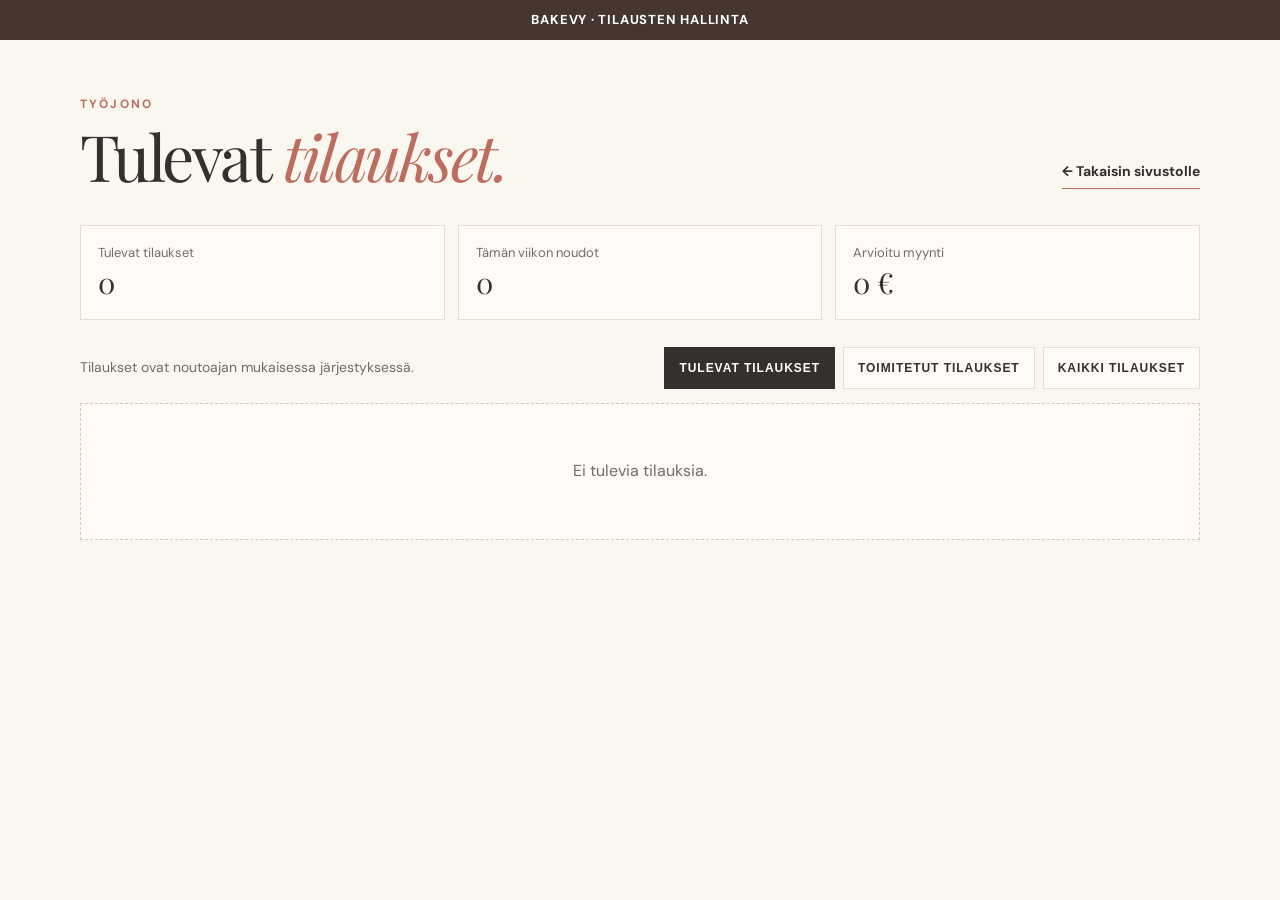
<file: tilaukset.html>
<!doctype html>
<html lang="fi">
  <head>
    <meta charset="utf-8" />
    <meta name="viewport" content="width=device-width, initial-scale=1" />
    <title>BakeVy | Tilaukset</title>
    <style>
      @import url("https://fonts.googleapis.com/css2?family=DM+Sans:wght@400;500;600;700&family=Playfair+Display:ital,wght@0,400;0,500;1,400&display=swap");
      :root {
        --cream: #faf6f0;
        --ink: #35302d;
        --muted: #716c68;
        --coral: #bd6d5d;
        --line: #e6dcd2;
        --sage: #789878;
      }
      * {
        box-sizing: border-box;
      }
      body {
        margin: 0;
        background: var(--cream);
        color: var(--ink);
        font:
          16px/1.55 "DM Sans",
          Arial,
          sans-serif;
      }
      .bar {
        background: #453730;
        color: #fff;
        padding: 10px 22px;
        text-align: center;
        font-size: 13px;
        font-weight: 700;
        letter-spacing: 0.06em;
      }
      .wrap {
        max-width: 1180px;
        margin: auto;
        padding: 55px 30px;
      }
      .top {
        display: flex;
        justify-content: space-between;
        gap: 25px;
        align-items: flex-end;
        margin-bottom: 36px;
      }
      .eyebrow {
        color: var(--coral);
        font-size: 12px;
        letter-spacing: 0.2em;
        font-weight: 700;
      }
      .top h1 {
        font:
          400 clamp(38px, 5vw, 64px)/1.05 "Playfair Display",
          serif;
        letter-spacing: -0.04em;
        margin: 8px 0 0;
      }
      .top h1 em {
        color: var(--coral);
      }
      .back {
        border-bottom: 1px solid var(--coral);
        padding-bottom: 5px;
        font-weight: 700;
        font-size: 14px;
        text-decoration: none;
        color: inherit;
      }
      .stats {
        display: grid;
        grid-template-columns: repeat(3, 1fr);
        gap: 13px;
        margin-bottom: 27px;
      }
      .stat {
        background: #fffaf6;
        border: 1px solid var(--line);
        padding: 17px;
      }
      .stat span {
        display: block;
        color: var(--muted);
        font-size: 13px;
      }
      .stat strong {
        font:
          400 29px "Playfair Display",
          serif;
      }
      .toolbar {
        display: flex;
        justify-content: space-between;
        gap: 15px;
        align-items: center;
        margin-bottom: 14px;
      }
      .toolbar p {
        margin: 0;
        color: var(--muted);
        font-size: 14px;
      }
      .order-views {
        display: flex;
        flex-wrap: wrap;
        gap: 8px;
      }
      .order-view {
        min-height: 42px;
        padding: 10px 14px;
        border: 1px solid var(--line);
        background: #fffaf6;
        color: var(--ink);
        cursor: pointer;
        font:
          700 12px Montserrat,
          sans-serif;
        letter-spacing: 0.08em;
        text-transform: uppercase;
      }
      .order-view:hover,
      .order-view.active {
        border-color: var(--ink);
        background: var(--ink);
        color: #fff;
      }
      .orders {
        display: grid;
        gap: 13px;
      }
      .order {
        background: #fffaf6;
        border: 1px solid var(--line);
        display: grid;
        grid-template-columns: 170px minmax(0, 1fr) 175px;
        gap: 25px;
        padding: 22px;
      }
      .date {
        border-right: 1px solid var(--line);
      }
      .date b {
        display: block;
        font:
          400 24px "Playfair Display",
          serif;
      }
      .date span {
        display: block;
        color: var(--muted);
        font-size: 13px;
      }
      .order h2 {
        font:
          500 22px "Playfair Display",
          serif;
        margin: 0 0 4px;
      }
      .customer {
        color: var(--muted);
        font-size: 14px;
        margin: 0 0 13px;
      }
      .items {
        display: grid;
        gap: 5px;
      }
      .item {
        display: flex;
        justify-content: space-between;
        gap: 16px;
        font-size: 14px;
      }
      .item small {
        color: var(--muted);
      }
      .selected-cake-thumb {
        width: 54px;
        height: 54px;
        flex: 0 0 54px;
        object-fit: cover;
        border: 1px solid var(--line);
      }
      .reference-images {
        display: flex;
        flex-wrap: wrap;
        gap: 8px;
        margin-top: 16px;
      }
      .reference-images b {
        width: 100%;
        font-size: 12px;
        letter-spacing: 0.08em;
        color: var(--muted);
      }
      .reference-images a {
        display: block;
      }
      .reference-images img {
        display: block;
        width: 76px;
        height: 76px;
        object-fit: cover;
        border: 1px solid var(--line);
      }
      .status {
        display: flex;
        flex-direction: column;
        align-items: stretch;
        gap: 9px;
      }
      .status label {
        font-size: 12px;
        font-weight: 700;
        color: var(--muted);
        letter-spacing: 0.08em;
      }
      .status select {
        font: inherit;
        padding: 9px;
        border: 1px solid var(--line);
        background: #fff;
      }
      .total {
        font:
          400 28px "Playfair Display",
          serif;
        margin-top: auto;
      }
      .empty {
        background: #fffaf6;
        border: 1px dashed #d5c5bc;
        padding: 55px 20px;
        text-align: center;
        color: var(--muted);
      }
      .note {
        margin-top: 25px;
        padding: 15px 17px;
        background: #f2e4dc;
        color: #68544b;
        font-size: 13px;
      }
      @media (max-width: 760px) {
        .wrap {
          padding: 36px 18px;
        }
        .top {
          display: block;
        }
        .back {
          display: inline-block;
          margin-top: 20px;
        }
        .stats {
          grid-template-columns: 1fr;
        }
        .order {
          grid-template-columns: 1fr;
          gap: 16px;
        }
        .date {
          border-right: 0;
          border-bottom: 1px solid var(--line);
          padding-bottom: 12px;
        }
        .status {
          display: grid;
          grid-template-columns: 1fr auto;
          align-items: end;
        }
        .total {
          margin: 0;
        }
        .toolbar {
          align-items: flex-start;
          flex-direction: column;
        }
      }
    </style>
  </head>
  <body>
    <div class="bar">BAKEVY · TILAUSTEN HALLINTA</div>
    <main class="wrap">
      <div class="top">
        <div>
          <div class="eyebrow">TYÖJONO</div>
          <h1 id="ordersHeading">Tulevat <em>tilaukset.</em></h1>
        </div>
        <a class="back" href="index.html">← Takaisin sivustolle</a>
      </div>
      <div class="stats">
        <div class="stat">
          <span>Tulevat tilaukset</span><strong id="count">0</strong>
        </div>
        <div class="stat">
          <span>Tämän viikon noudot</span><strong id="weekCount">0</strong>
        </div>
        <div class="stat">
          <span>Arvioitu myynti</span><strong id="sales">0 €</strong>
        </div>
      </div>
      <div class="toolbar">
        <p>Tilaukset ovat noutoajan mukaisessa järjestyksessä.</p>
        <div class="order-views" role="tablist" aria-label="Tilausnäkymä">
          <button
            class="order-view active"
            type="button"
            data-view="upcoming"
            aria-pressed="true"
          >
            Tulevat tilaukset
          </button>
          <button
            class="order-view"
            type="button"
            data-view="delivered"
            aria-pressed="false"
          >
            Toimitetut tilaukset
          </button>
          <button
            class="order-view"
            type="button"
            data-view="all"
            aria-pressed="false"
          >
            Kaikki tilaukset
          </button>
        </div>
      </div>
      <section class="orders" id="orders"></section>
    </main>
    <script>
      const key = "bakevy-demo-orders-v1";
      const $ = (id) => document.getElementById(id);
      let orders = [];
      try {
        orders = JSON.parse(localStorage.getItem(key) || "[]") || [];
      } catch (e) {}
      const esc = (v) =>
        String(v || "").replace(
          /[&<>"']/g,
          (c) =>
            ({
              "&": "&amp;",
              ">": "&gt;",
              "<": "&lt;",
              '"': "&quot;",
              "'": "&#039;",
            })[c],
        );
      const dateText = (value) => {
        const d = new Date(value + "T00:00:00");
        return `${d.getDate()}.${d.getMonth() + 1}.${d.getFullYear()}`;
      };
      let activeView = "upcoming";
      function render() {
        const sorted = [...orders]
          .filter((o) => {
            if (activeView === "delivered") return o.status === "Noudettu";
            if (activeView === "upcoming") return o.status !== "Noudettu";
            return true;
          })
          .sort((a, b) =>
            `${a.date} ${a.time}`.localeCompare(`${b.date} ${b.time}`),
          );
        $("ordersHeading").innerHTML =
          activeView === "delivered"
            ? "Toimitetut <em>tilaukset.</em>"
            : activeView === "all"
              ? "Kaikki <em>tilaukset.</em>"
              : "Tulevat <em>tilaukset.</em>";
        $("count").textContent = orders.filter(
          (o) => o.status !== "Noudettu",
        ).length;
        $("sales").textContent =
          orders
            .filter((o) => o.status !== "Noudettu")
            .reduce((sum, o) => sum + o.total, 0) + " €";
        const today = new Date(),
          end = new Date(today);
        end.setDate(today.getDate() + 7);
        $("weekCount").textContent = orders.filter((o) => {
          const d = new Date(o.date + "T00:00:00");
          return d >= today && d <= end;
        }).length;
        $("orders").innerHTML = sorted.length
          ? sorted
              .map(
                (o) =>
                  `<article class="order"><div class="date"><b>${dateText(o.date)}</b><span>${esc(o.time)}</span><span>Tilaus #${esc(o.id)}</span></div><div><h2>${esc(o.name)}</h2><p class="customer">${esc(o.email)}${o.phone ? " · " + esc(o.phone) : ""}</p><div class="items">${o.items.map((i) => `<div class="item">${i.referenceImage?.src ? `<img class="selected-cake-thumb" src="${esc(i.referenceImage.src)}" alt="Valittu kakku: ${esc(i.referenceImage.name || "")}" />` : ""}<span>${i.quantity} × ${esc(i.title)} <small>(${esc(i.size)} hlö, ${esc(i.base)}, ${esc(i.filling)}, ${esc(i.decoration)})${i.customNote ? `<br />Toive: ${esc(i.customNote)}` : ""}</small></span><b>${i.price * i.quantity} €</b></div>`).join("")}</div>${o.message ? `<p class="customer">Lisätoive: ${esc(o.message)}</p>` : ""}${
                    Array.isArray(o.images) && o.images.length
                      ? `<div class="reference-images"><b>INSPIRAATIOKUVAT</b>${o.images
                          .filter((src) =>
                            String(src).startsWith("data:image/"),
                          )
                          .map(
                            (src, index) =>
                              `<a href="${esc(src)}" target="_blank" rel="noopener"><img src="${esc(src)}" alt="Inspiraatiokuva ${index + 1}" /></a>`,
                          )
                          .join("")}</div>`
                      : ""
                  }</div><div class="status"><label>TILA</label><select data-id="${esc(o.id)}">${["Uusi", "Vahvistettu", "Valmistuksessa", "Noudettu", "Peruttu"].map((s) => `<option ${o.status === s ? "selected" : ""}>${s}</option>`).join("")}</select><div class="total">${o.total} €</div></div></article>`,
              )
              .join("")
          : `<div class="empty">${
              activeView === "delivered"
                ? "Ei vielä toimitettuja tilauksia."
                : activeView === "all"
                  ? "Ei vielä tilauksia. Vahvistetut tilaukset ilmestyvät tähän listaan."
                  : "Ei tulevia tilauksia."
            }</div>`;
      }
      document.querySelectorAll(".order-view").forEach((button) => {
        button.addEventListener("click", () => {
          activeView = button.dataset.view;
          document.querySelectorAll(".order-view").forEach((view) => {
            const isActive = view === button;
            view.classList.toggle("active", isActive);
            view.setAttribute("aria-pressed", String(isActive));
          });
          render();
        });
      });
      $("orders").addEventListener("change", (e) => {
        const id = e.target.dataset.id;
        if (!id) return;
        const order = orders.find((o) => o.id === id);
        if (order) {
          if (e.target.value === "Peruttu") {
            orders = orders.filter((item) => item.id !== id);
          } else {
            order.status = e.target.value;
          }
          localStorage.setItem(key, JSON.stringify(orders));
          render();
        }
      });
      render();
    </script>
  </body>
</html>
</file>
